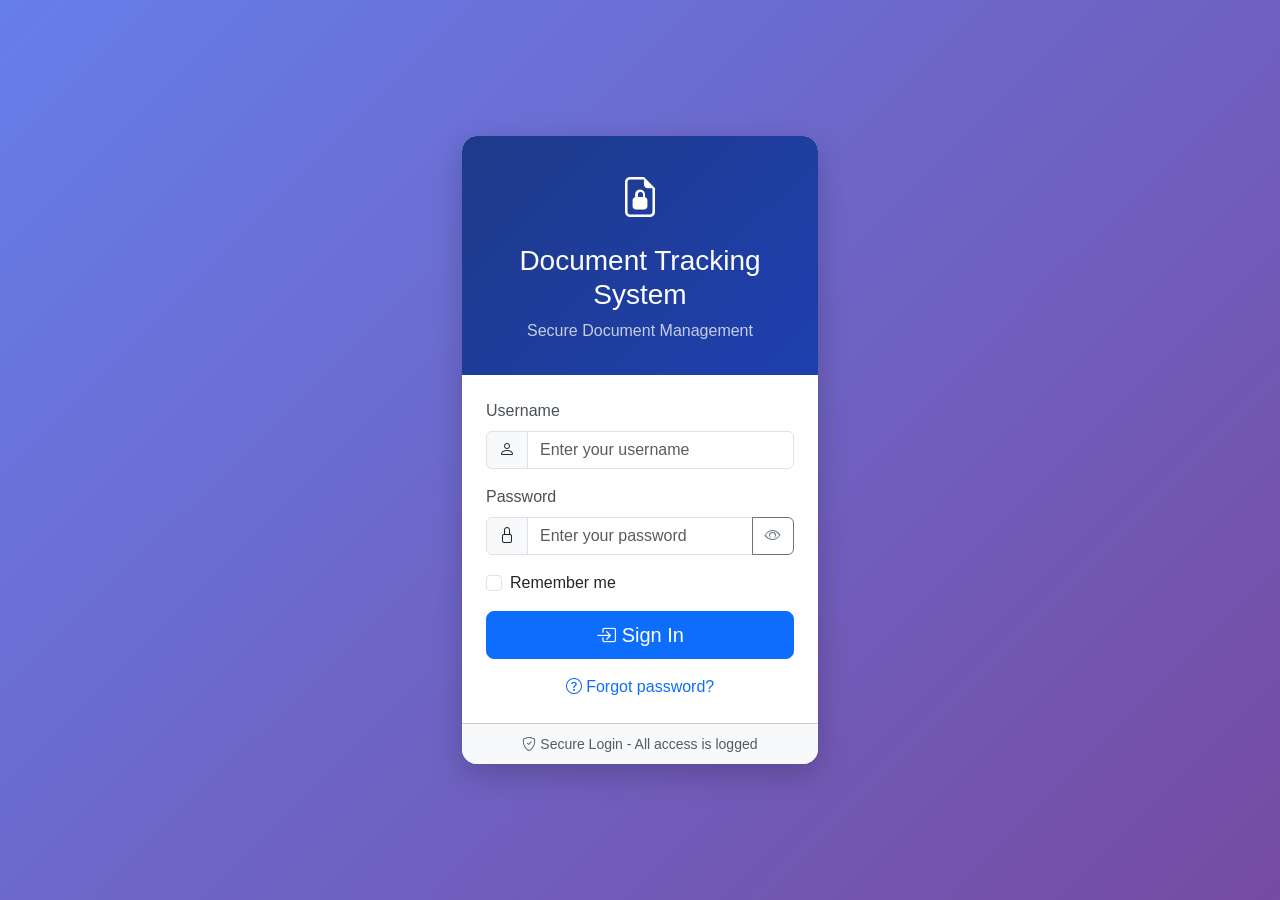
<file: login.html>
<!DOCTYPE html>
<html lang="en">
<head>
    <meta charset="UTF-8">
    <meta name="viewport" content="width=device-width, initial-scale=1.0">
    <title>Login - Document Tracking System</title>
    
    <!-- Bootstrap 5 CSS -->
    <link href="https://cdn.jsdelivr.net/npm/bootstrap@5.3.2/dist/css/bootstrap.min.css" rel="stylesheet">
    
    <!-- Bootstrap Icons -->
    <link rel="stylesheet" href="https://cdn.jsdelivr.net/npm/bootstrap-icons@1.11.3/font/bootstrap-icons.min.css">
    
    <!-- Custom CSS -->
    <link rel="stylesheet" href="css/custom.css">
</head>
<body>
    <div class="login-container">
        <div class="container">
            <div class="row justify-content-center">
                <div class="col-md-5 col-lg-4">
                    <div class="login-card card">
                        <div class="login-header">
                            <i class="bi bi-file-earmark-lock2 fs-1"></i>
                            <h3 class="mt-3 mb-0">Document Tracking System</h3>
                            <p class="mb-0 mt-2 opacity-75">Secure Document Management</p>
                        </div>
                        <div class="card-body p-4">
                            <form id="loginForm" onsubmit="handleLogin(event)">
                                <div class="mb-3">
                                    <label for="username" class="form-label">Username</label>
                                    <div class="input-group">
                                        <span class="input-group-text">
                                            <i class="bi bi-person"></i>
                                        </span>
                                        <input type="text" class="form-control" id="username" name="username" 
                                               placeholder="Enter your username" required>
                                    </div>
                                </div>
                                
                                <div class="mb-3">
                                    <label for="password" class="form-label">Password</label>
                                    <div class="input-group">
                                        <span class="input-group-text">
                                            <i class="bi bi-lock"></i>
                                        </span>
                                        <input type="password" class="form-control" id="password" name="password" 
                                               placeholder="Enter your password" required>
                                        <button class="btn btn-outline-secondary" type="button" onclick="togglePassword()">
                                            <i class="bi bi-eye" id="toggleIcon"></i>
                                        </button>
                                    </div>
                                </div>
                                
                                <div class="mb-3 form-check">
                                    <input type="checkbox" class="form-check-input" id="rememberMe" name="rememberMe">
                                    <label class="form-check-label" for="rememberMe">
                                        Remember me
                                    </label>
                                </div>
                                
                                <div class="d-grid mb-3">
                                    <button type="submit" class="btn btn-primary btn-lg">
                                        <i class="bi bi-box-arrow-in-right"></i> Sign In
                                    </button>
                                </div>
                                
                                <div class="text-center">
                                    <a href="#" class="text-decoration-none" onclick="showForgotPassword()">
                                        <i class="bi bi-question-circle"></i> Forgot password?
                                    </a>
                                </div>
                            </form>
                        </div>
                        <div class="card-footer text-center bg-light">
                            <small class="text-muted">
                                <i class="bi bi-shield-check"></i> Secure Login - All access is logged
                            </small>
                        </div>
                    </div>
                    
                    <!-- Demo Credentials Info -->
                    <!-- <div class="card mt-3 border-info">
                        <div class="card-body bg-info bg-opacity-10">
                            <h6 class="text-info mb-2">
                                <i class="bi bi-info-circle"></i> Demo Credentials
                            </h6>
                            <small class="text-muted">
                                <strong>Username:</strong> admin<br>
                                <strong>Password:</strong> password<br>
                                <em class="d-block mt-2">Note: This is a demo UI. Any credentials will work.</em>
                            </small>
                        </div>
                    </div> -->
                </div>
            </div>
        </div>
    </div>

    <!-- Bootstrap 5 JS Bundle -->
    <script src="https://cdn.jsdelivr.net/npm/bootstrap@5.3.2/dist/js/bootstrap.bundle.min.js"></script>
    
    <script>
        // Toggle password visibility
        function togglePassword() {
            const passwordInput = document.getElementById('password');
            const toggleIcon = document.getElementById('toggleIcon');
            
            if (passwordInput.type === 'password') {
                passwordInput.type = 'text';
                toggleIcon.classList.remove('bi-eye');
                toggleIcon.classList.add('bi-eye-slash');
            } else {
                passwordInput.type = 'password';
                toggleIcon.classList.remove('bi-eye-slash');
                toggleIcon.classList.add('bi-eye');
            }
        }
        
        // Handle login
        function handleLogin(event) {
            event.preventDefault();
            
            const username = document.getElementById('username').value;
            const password = document.getElementById('password').value;
            const rememberMe = document.getElementById('rememberMe').checked;
            
            // Simple validation (demo purposes)
            if (username && password) {
                // Store user session (demo)
                sessionStorage.setItem('isLoggedIn', 'true');
                sessionStorage.setItem('username', username);
                
                if (rememberMe) {
                    localStorage.setItem('username', username);
                }
                
                // Redirect to dashboard
                window.location.href = 'index.html';
            }
        }
        
        // Show forgot password
        function showForgotPassword() {
            alert('Please contact your system administrator to reset your password.\n\nEmail: admin@company.com\nPhone: (555) 123-4567');
        }
        
        // Check if already logged in
        if (sessionStorage.getItem('isLoggedIn') === 'true') {
            window.location.href = 'index.html';
        }
        
        // Pre-fill username if remembered
        const rememberedUsername = localStorage.getItem('username');
        if (rememberedUsername) {
            document.getElementById('username').value = rememberedUsername;
            document.getElementById('rememberMe').checked = true;
        }
    </script>
</body>
</html>
</file>
<file: css/custom.css>
/* Document Tracking System - Custom Styles */

:root {
    --primary-color: #0d6efd;
    --secondary-color: #6c757d;
    --success-color: #198754;
    --danger-color: #dc3545;
    --warning-color: #ffc107;
    --info-color: #0dcaf0;
    --sidebar-width: 250px;
    --sidebar-collapsed-width: 70px;
}

/* Body and General Styles */
body {
    font-family: 'Segoe UI', Tahoma, Geneva, Verdana, sans-serif;
    background-color: #f8f9fa;
    min-height: 100vh;
}

/* Sidebar Styles */
.sidebar {
    position: fixed;
    top: 0;
    left: 0;
    height: 100vh;
    width: var(--sidebar-width);
    background: linear-gradient(180deg, #1e3a8a 0%, #1e40af 100%);
    color: white;
    transition: all 0.3s ease;
    z-index: 1000;
    overflow-x: hidden;
    overflow-y: auto;
}

.sidebar-header {
    padding: 1.5rem 1rem;
    border-bottom: 1px solid rgba(255, 255, 255, 0.1);
}

.sidebar-header h4 {
    margin: 0;
    font-size: 1.25rem;
    font-weight: 600;
}

.sidebar-nav {
    padding: 1rem 0;
}

.sidebar-nav .nav-link {
    color: rgba(255, 255, 255, 0.8);
    padding: 0.75rem 1.5rem;
    display: flex;
    align-items: center;
    transition: all 0.2s;
    border-left: 3px solid transparent;
}

.sidebar-nav .nav-link:hover {
    color: white;
    background-color: rgba(255, 255, 255, 0.1);
    border-left-color: white;
}

.sidebar-nav .nav-link.active {
    color: white;
    background-color: rgba(255, 255, 255, 0.15);
    border-left-color: white;
    font-weight: 600;
}

.sidebar-nav .nav-link i {
    margin-right: 0.75rem;
    font-size: 1.1rem;
    width: 20px;
    text-align: center;
}

/* Main Content Area */
.main-content {
    margin-left: var(--sidebar-width);
    min-height: 100vh;
    transition: margin-left 0.3s ease;
}

/* Top Navigation Bar */
.top-navbar {
    background-color: white;
    box-shadow: 0 2px 4px rgba(0, 0, 0, 0.1);
    padding: 1rem 1.5rem;
    position: sticky;
    top: 0;
    z-index: 999;
}

/* Dashboard Cards */
.stat-card {
    border: none;
    border-radius: 10px;
    transition: transform 0.2s, box-shadow 0.2s;
    overflow: hidden;
}

.stat-card:hover {
    transform: translateY(-5px);
    box-shadow: 0 8px 16px rgba(0, 0, 0, 0.1);
}

.stat-card .card-body {
    padding: 1.5rem;
}

.stat-card .stat-icon {
    width: 60px;
    height: 60px;
    border-radius: 10px;
    display: flex;
    align-items: center;
    justify-content: center;
    font-size: 1.75rem;
}

.stat-card.primary .stat-icon {
    background: linear-gradient(135deg, #667eea 0%, #764ba2 100%);
    color: white;
}

.stat-card.success .stat-icon {
    background: linear-gradient(135deg, #84fab0 0%, #8fd3f4 100%);
    color: #1e7e34;
}

.stat-card.warning .stat-icon {
    background: linear-gradient(135deg, #fad0c4 0%, #ffd1ff 100%);
    color: #856404;
}

.stat-card.info .stat-icon {
    background: linear-gradient(135deg, #a1c4fd 0%, #c2e9fb 100%);
    color: #004085;
}

/* Status Badges */
.badge-pending {
    background-color: #ffc107;
    color: #000;
}

.badge-in-transit {
    background-color: #0dcaf0;
    color: #000;
}

.badge-received {
    background-color: #198754;
    color: white;
}

.badge-rejected {
    background-color: #dc3545;
    color: white;
}

/* Tables */
.table-hover tbody tr {
    cursor: pointer;
    transition: background-color 0.2s;
}

.table-responsive {
    border-radius: 10px;
    overflow: hidden;
}

/* Forms */
.form-card {
    border: none;
    border-radius: 10px;
    box-shadow: 0 2px 8px rgba(0, 0, 0, 0.1);
}

.form-label {
    font-weight: 500;
    color: #495057;
    margin-bottom: 0.5rem;
}

.form-control:focus,
.form-select:focus {
    border-color: var(--primary-color);
    box-shadow: 0 0 0 0.2rem rgba(13, 110, 253, 0.25);
}

/* QR Code Display */
.qr-code-container {
    background-color: white;
    padding: 2rem;
    border-radius: 10px;
    text-align: center;
    box-shadow: 0 4px 12px rgba(0, 0, 0, 0.1);
}

.qr-code-container canvas {
    border: 3px solid #dee2e6;
    border-radius: 8px;
    padding: 1rem;
}

/* Timeline (Audit Trail) */
.timeline {
    position: relative;
    padding: 1rem 0;
}

.timeline-item {
    position: relative;
    padding-left: 3rem;
    padding-bottom: 2rem;
}

.timeline-item:last-child {
    padding-bottom: 0;
}

.timeline-item::before {
    content: '';
    position: absolute;
    left: 1rem;
    top: 0;
    bottom: 0;
    width: 2px;
    background-color: #dee2e6;
}

.timeline-item:last-child::before {
    display: none;
}

.timeline-icon {
    position: absolute;
    left: 0.5rem;
    top: 0;
    width: 2rem;
    height: 2rem;
    border-radius: 50%;
    background-color: var(--primary-color);
    color: white;
    display: flex;
    align-items: center;
    justify-content: center;
    font-size: 0.875rem;
    z-index: 1;
}

.timeline-content {
    background-color: white;
    padding: 1rem;
    border-radius: 8px;
    border-left: 3px solid var(--primary-color);
    box-shadow: 0 2px 4px rgba(0, 0, 0, 0.05);
}

/* Login Page */
.login-container {
    min-height: 100vh;
    display: flex;
    align-items: center;
    justify-content: center;
    background: linear-gradient(135deg, #667eea 0%, #764ba2 100%);
}

.login-card {
    border: none;
    border-radius: 15px;
    box-shadow: 0 10px 30px rgba(0, 0, 0, 0.2);
    overflow: hidden;
}

.login-header {
    background: linear-gradient(135deg, #1e3a8a 0%, #1e40af 100%);
    color: white;
    padding: 2rem;
    text-align: center;
}

/* Scan Interface */
.scan-interface {
    background-color: #000;
    border-radius: 15px;
    overflow: hidden;
    position: relative;
    min-height: 400px;
    display: flex;
    align-items: center;
    justify-content: center;
}

.scan-overlay {
    position: absolute;
    width: 250px;
    height: 250px;
    border: 3px solid var(--success-color);
    border-radius: 15px;
    box-shadow: 0 0 0 9999px rgba(0, 0, 0, 0.5);
}

.scan-corners {
    position: absolute;
    width: 100%;
    height: 100%;
}

.scan-corner {
    position: absolute;
    width: 30px;
    height: 30px;
    border: 4px solid var(--success-color);
}

.scan-corner.top-left {
    top: -4px;
    left: -4px;
    border-right: none;
    border-bottom: none;
}

.scan-corner.top-right {
    top: -4px;
    right: -4px;
    border-left: none;
    border-bottom: none;
}

.scan-corner.bottom-left {
    bottom: -4px;
    left: -4px;
    border-right: none;
    border-top: none;
}

.scan-corner.bottom-right {
    bottom: -4px;
    right: -4px;
    border-left: none;
    border-top: none;
}

/* Notification Badge */
.notification-badge {
    position: absolute;
    top: -5px;
    right: -5px;
    background-color: var(--danger-color);
    color: white;
    border-radius: 50%;
    width: 20px;
    height: 20px;
    display: flex;
    align-items: center;
    justify-content: center;
    font-size: 0.75rem;
    font-weight: 600;
}

/* Activity Feed */
.activity-feed {
    max-height: 400px;
    overflow-y: auto;
}

.activity-item {
    padding: 1rem;
    border-bottom: 1px solid #dee2e6;
    transition: background-color 0.2s;
}

.activity-item:hover {
    background-color: #f8f9fa;
}

.activity-item:last-child {
    border-bottom: none;
}

.activity-icon {
    width: 40px;
    height: 40px;
    border-radius: 50%;
    display: flex;
    align-items: center;
    justify-content: center;
    font-size: 1rem;
}

/* Responsive Design */
@media (max-width: 768px) {
    .sidebar {
        margin-left: calc(-1 * var(--sidebar-width));
    }

    .sidebar.show {
        margin-left: 0;
    }

    .main-content {
        margin-left: 0;
    }

    .stat-card {
        margin-bottom: 1rem;
    }
}

/* Print Styles */
@media print {
    .sidebar,
    .top-navbar,
    .no-print {
        display: none !important;
    }

    .main-content {
        margin-left: 0;
    }

    .qr-code-container {
        page-break-inside: avoid;
    }
}

/* Utility Classes */
.cursor-pointer {
    cursor: pointer;
}

.shadow-sm-hover:hover {
    box-shadow: 0 0.125rem 0.25rem rgba(0, 0, 0, 0.075);
}

.card-hover:hover {
    box-shadow: 0 4px 12px rgba(0, 0, 0, 0.1);
}

/* Loading Spinner */
.spinner-overlay {
    position: fixed;
    top: 0;
    left: 0;
    width: 100%;
    height: 100%;
    background-color: rgba(0, 0, 0, 0.5);
    display: flex;
    align-items: center;
    justify-content: center;
    z-index: 9999;
}

/* Document Details Section */
.document-detail-item {
    padding: 0.75rem 0;
}

.document-detail-item small {
    display: block;
    font-size: 0.8rem;
    letter-spacing: 0.5px;
    margin-bottom: 0.25rem;
}

.document-detail-item p {
    color: #495057;
    font-size: 0.95rem;
}

/* Routes Section */
.routes-section {
    background-color: #f8f9fa;
    padding: 1.5rem;
    border-radius: 10px;
    border-left: 4px solid var(--success-color);
}

.routes-section h6 {
    color: #1e3a8a;
    font-weight: 600;
    font-size: 0.95rem;
    letter-spacing: 0.5px;
}

.route-steps {
    padding: 0.5rem 0;
}

.route-step {
    animation: slideIn 0.3s ease-out;
}

@keyframes slideIn {
    from {
        opacity: 0;
        transform: translateX(-10px);
    }
    to {
        opacity: 1;
        transform: translateX(0);
    }
}

.route-number {
    font-weight: 600;
    font-size: 0.9rem;
    box-shadow: 0 2px 4px rgba(25, 135, 84, 0.2);
}

.route-step p {
    color: #1e3a8a;
    font-weight: 500;
    font-size: 0.95rem;
}

.route-line {
    transition: height 0.3s ease;
}

/* Dropdown styling */
.form-select-lg {
    padding: 0.75rem 1rem;
    font-size: 1rem;
    border-radius: 8px;
    border: 2px solid #dee2e6;
    transition: all 0.3s ease;
}

.form-select-lg:focus {
    border-color: var(--info-color);
    box-shadow: 0 0 0 0.2rem rgba(13, 202, 240, 0.25);
}

/* Empty state styling */
#emptyStateContainer {
    padding: 2rem 0;
}

#emptyStateContainer i {
    opacity: 0.3;
}
</file>
